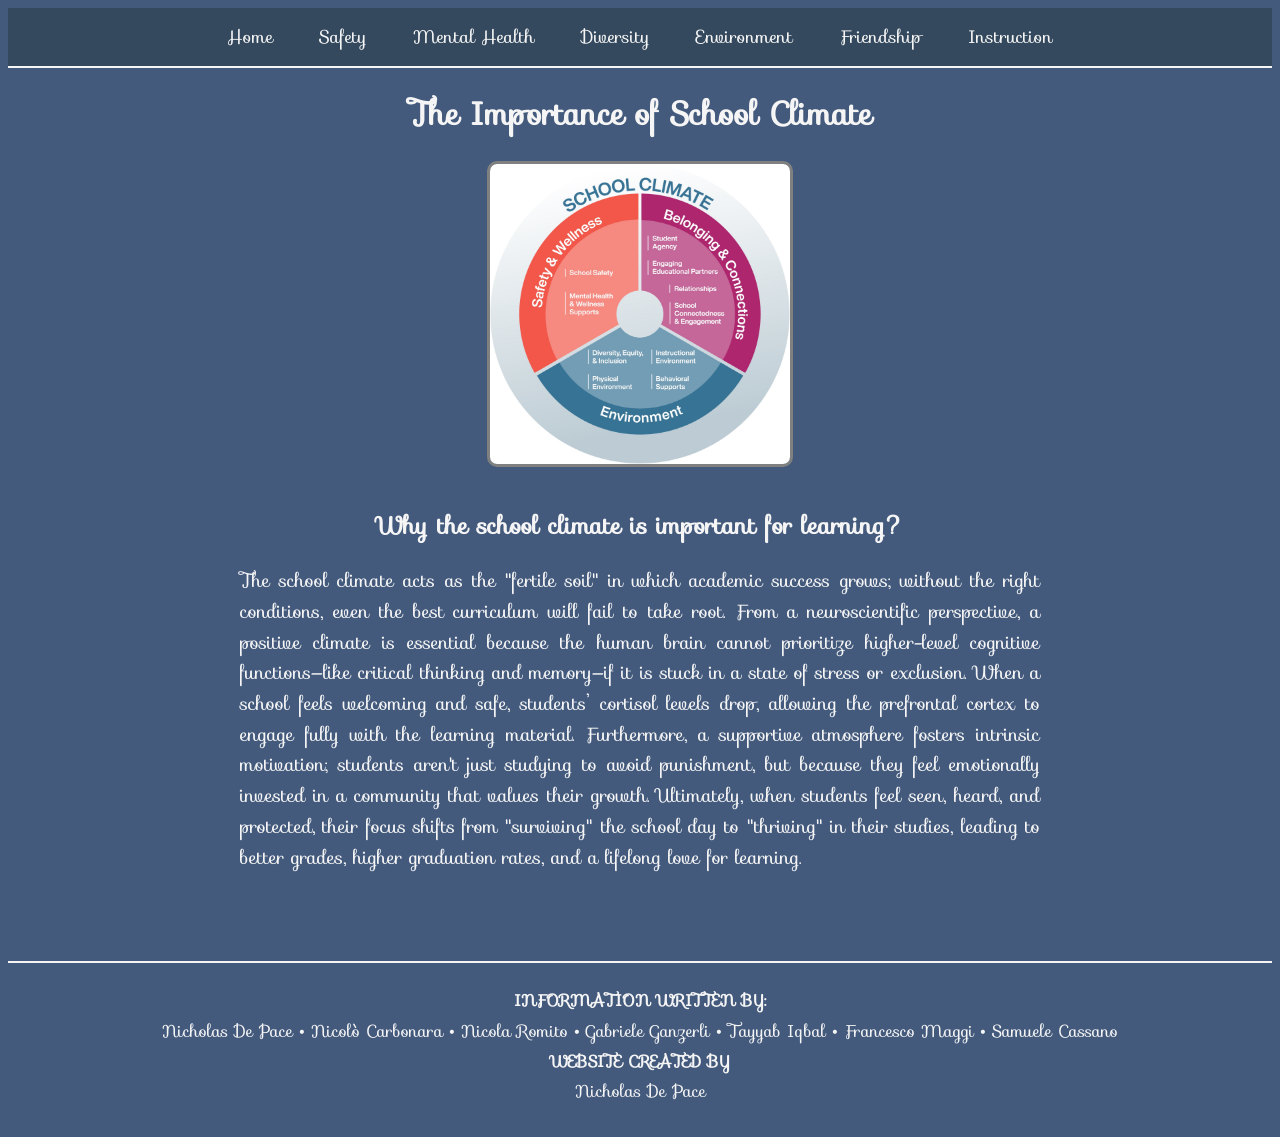
<file: index.html>
<!DOCTYPE html>
<html>
  <head>
    <link rel="stylesheet" href="style.css">
    <title>School Climate - Home</title>
  </head>
  <body>
    
    <nav>
        <a href="index.html">Home</a>
        <a href="safety.html">Safety</a>
        <a href="mental.html">Mental Health</a>
        <a href="diversity.html">Diversity</a>
        <a href="environment.html">Environment</a>
        <a href="friendship.html">Friendship</a>
        <a href="instruction.html">Instruction</a>
    </nav>

    <h1>The Importance of School Climate</h1>
    
    <img class="center" src="immagini/IMG_3028.jpeg" height="300" style="max-width:100%; object-fit: cover;">
    
    <div>
      <h2>Why the school climate is important for learning?</h2>
      <p>The school climate acts as the "fertile soil" in which academic success grows; without the right conditions, even the best curriculum will fail to take root. From a neuroscientific perspective, a positive climate is essential because the human brain cannot prioritize higher-level cognitive functions—like critical thinking and memory—if it is stuck in a state of stress or exclusion. When a school feels welcoming and safe, students’ cortisol levels drop, allowing the prefrontal cortex to engage fully with the learning material. Furthermore, a supportive atmosphere fosters intrinsic motivation; students aren't just studying to avoid punishment, but because they feel emotionally invested in a community that values their growth. Ultimately, when students feel seen, heard, and protected, their focus shifts from "surviving" the school day to "thriving" in their studies, leading to better grades, higher graduation rates, and a lifelong love for learning.</p>  
    </div>
  
    <footer>
      <p><strong>Information written by:</strong></p>
      <p>Nicholas De Pace • Nicolò Carbonara • Nicola Romito • Gabriele Ganzerli • Tayyab Iqbal • Francesco Maggi • Samuele Cassano</p>
      <p><strong>Website created by</strong></p>
      <p>Nicholas De Pace</p>
    </footer>
    

  </body>
</html>
</file>
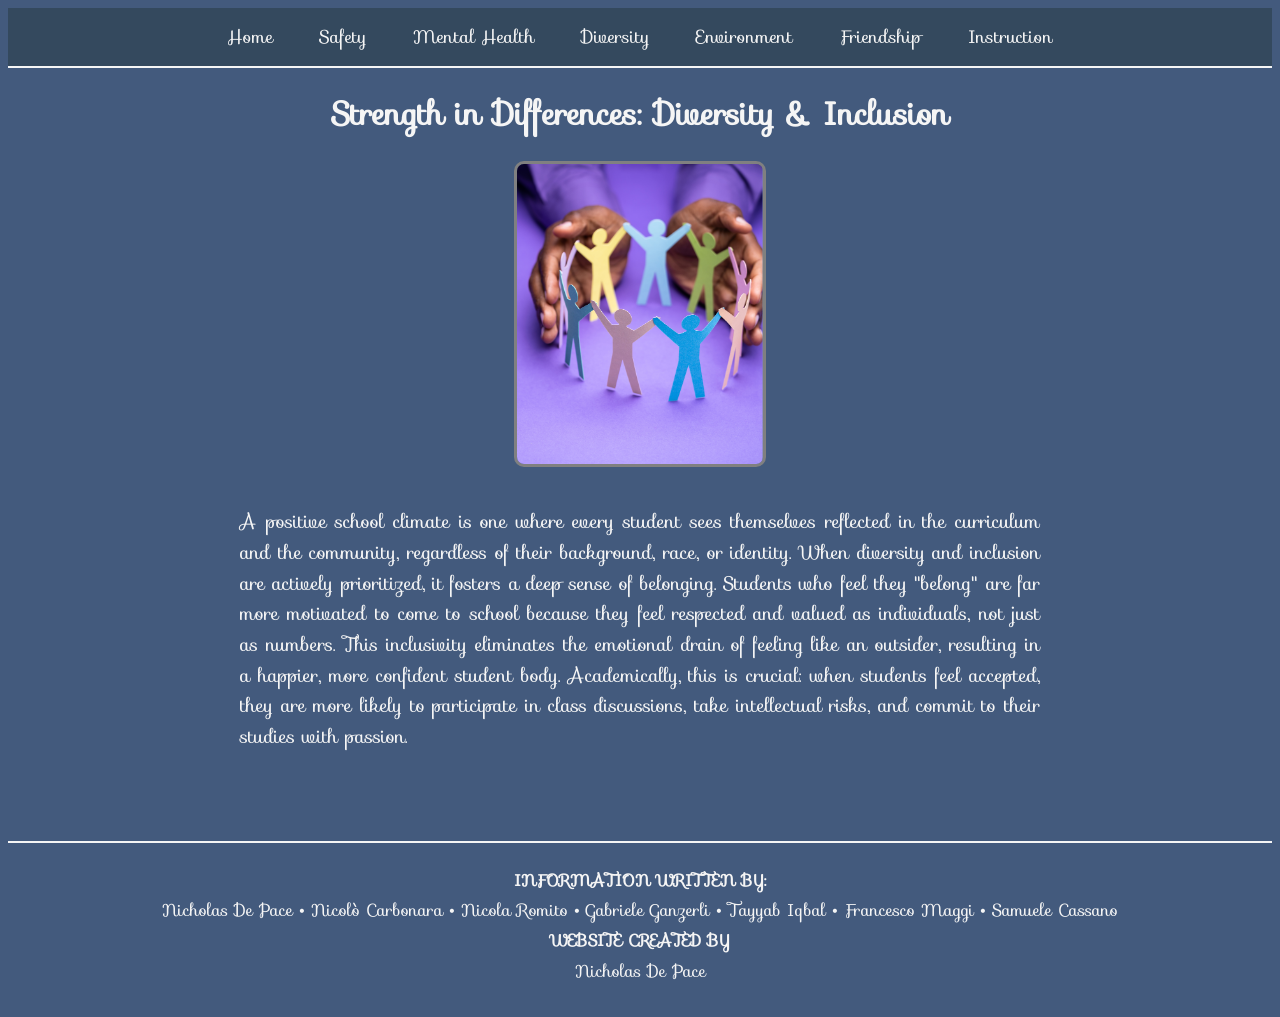
<file: diversity.html>
<!DOCTYPE html>
<html>
  <head>
    <link rel="stylesheet" href="style.css">
    <title>School Safety</title>
  </head>
  <body>
    
    <nav>
        <a href="index.html">Home</a>
        <a href="safety.html">Safety</a>
        <a href="mental.html">Mental Health</a>
        <a href="diversity.html">Diversity</a>
        <a href="environment.html">Environment</a>
        <a href="friendship.html">Friendship</a>
        <a href="instruction.html">Instruction</a>
    </nav>

    <h1>Strength in Differences: Diversity & Inclusion</h1>
    
    <img class="center" src="immagini/Inclusion.png" height="300" style="max-width:100%;"> 

    <div>
      <p>A positive school climate is one where every student sees themselves reflected in the curriculum and the community, regardless of their background, race, or identity. When diversity and inclusion are actively prioritized, it fosters a deep sense of belonging. Students who feel they "belong" are far more motivated to come to school because they feel respected and valued as individuals, not just as numbers. This inclusivity eliminates the emotional drain of feeling like an outsider, resulting in a happier, more confident student body. Academically, this is crucial: when students feel accepted, they are more likely to participate in class discussions, take intellectual risks, and commit to their studies with passion.</p>
    </div>

    <footer>
      <p><strong>Information written by:</strong></p>
      <p>Nicholas De Pace • Nicolò Carbonara • Nicola Romito • Gabriele Ganzerli • Tayyab Iqbal • Francesco Maggi • Samuele Cassano</p>
      <p><strong>Website created by</strong></p>
      <p>Nicholas De Pace</p>
    </footer>
    
  </body>
</html>
</file>
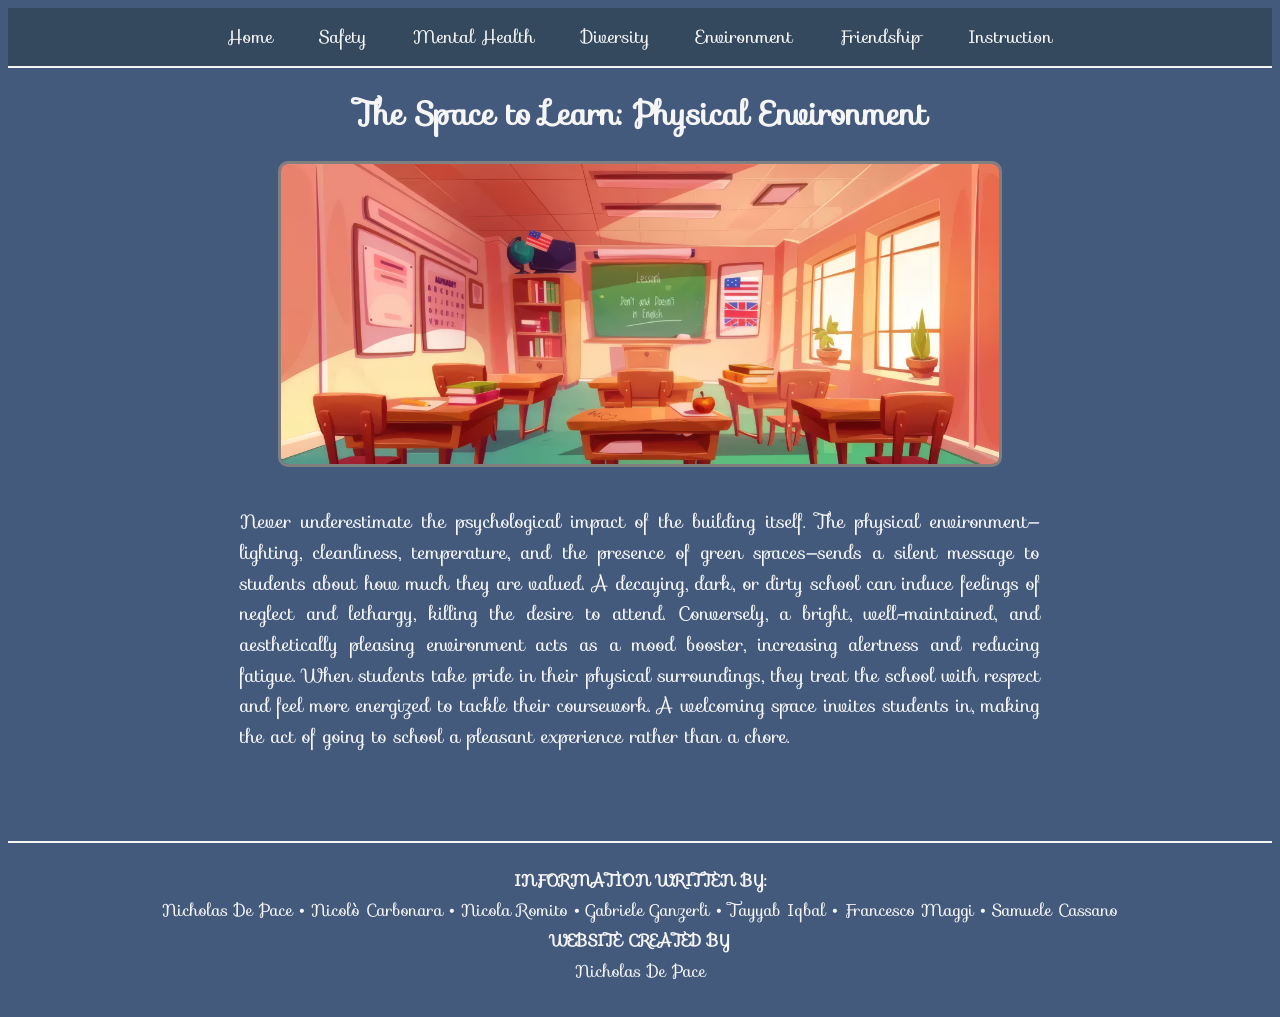
<file: environment.html>
<!DOCTYPE html>
<html>
  <head>
    <link rel="stylesheet" href="style.css">
    <title>School Safety</title>
  </head>
  <body>
    
    <nav>
        <a href="index.html">Home</a>
        <a href="safety.html">Safety</a>
        <a href="mental.html">Mental Health</a>
        <a href="diversity.html">Diversity</a>
        <a href="environment.html">Environment</a>
        <a href="friendship.html">Friendship</a>
        <a href="instruction.html">Instruction</a>
    </nav>

    <h1>The Space to Learn: Physical Environment</h1>
    
    <img class="center" src="immagini/environment.png" height="300" style="max-width:100%;"> 

    <div>
      <p>Never underestimate the psychological impact of the building itself. The physical environment—lighting, cleanliness, temperature, and the presence of green spaces—sends a silent message to students about how much they are valued. A decaying, dark, or dirty school can induce feelings of neglect and lethargy, killing the desire to attend. Conversely, a bright, well-maintained, and aesthetically pleasing environment acts as a mood booster, increasing alertness and reducing fatigue. When students take pride in their physical surroundings, they treat the school with respect and feel more energized to tackle their coursework. A welcoming space invites students in, making the act of going to school a pleasant experience rather than a chore.</p>
    </div>
    
    <footer>
      <p><strong>Information written by:</strong></p>
      <p>Nicholas De Pace • Nicolò Carbonara • Nicola Romito • Gabriele Ganzerli • Tayyab Iqbal • Francesco Maggi • Samuele Cassano</p>
      <p><strong>Website created by</strong></p>
      <p>Nicholas De Pace</p>
    </footer>

  </body>
</html>
</file>
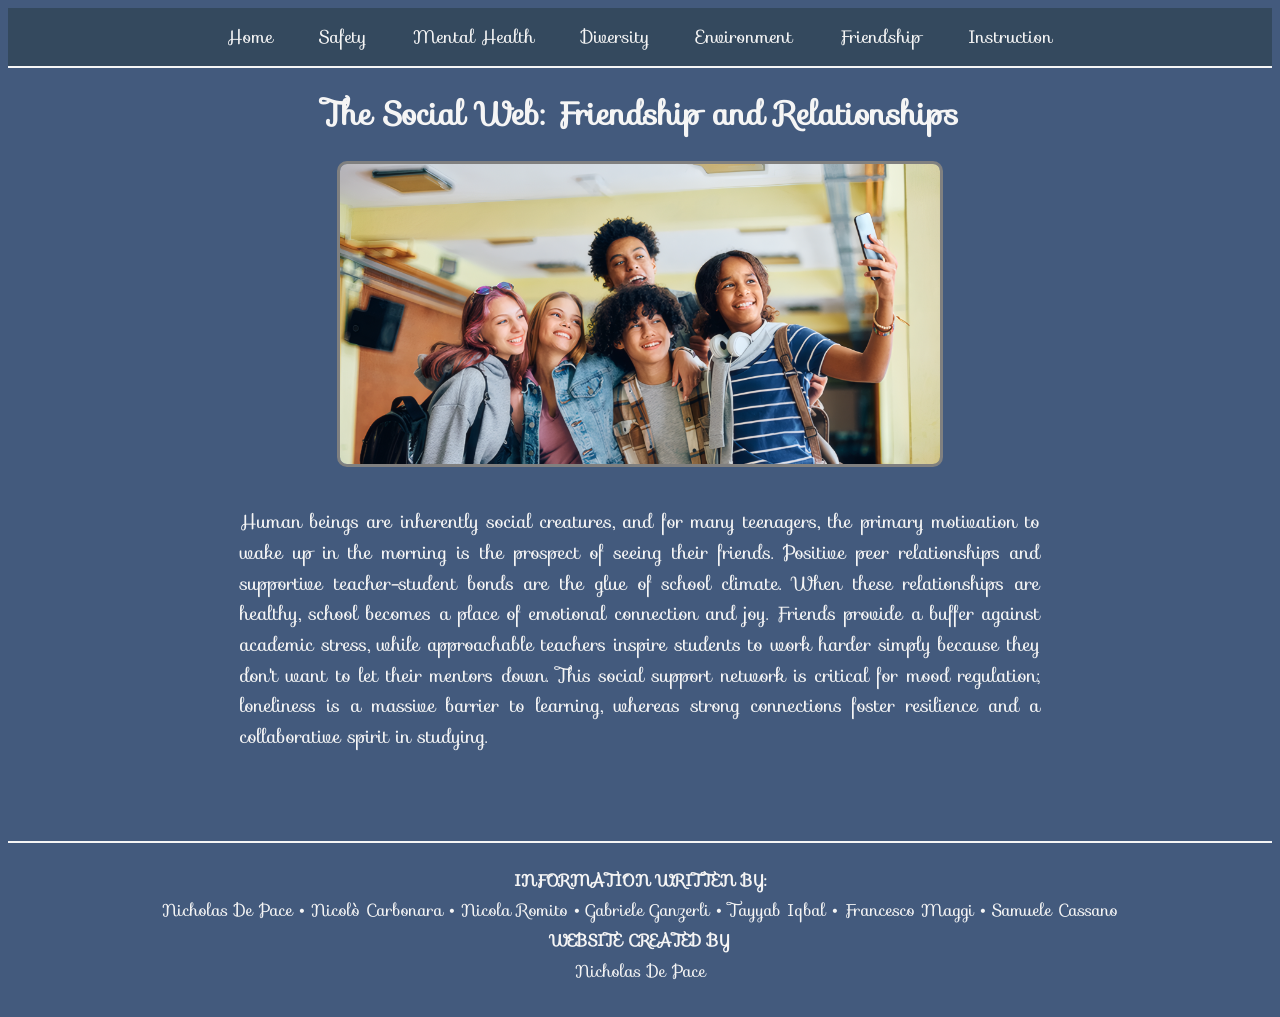
<file: friendship.html>
<!DOCTYPE html>
<html>
  <head>
    <link rel="stylesheet" href="style.css">
    <title>School Safety</title>
  </head>
  <body>
    
    <nav>
        <a href="index.html">Home</a>
        <a href="safety.html">Safety</a>
        <a href="mental.html">Mental Health</a>
        <a href="diversity.html">Diversity</a>
        <a href="environment.html">Environment</a>
        <a href="friendship.html">Friendship</a>
        <a href="instruction.html">Instruction</a>
    </nav>

    <h1>The Social Web: Friendship and Relationships</h1>
    
    <img class="center" src="immagini/Friendship.png" height="300" style="max-width:100%;"> 

    <div>
      <p>Human beings are inherently social creatures, and for many teenagers, the primary motivation to wake up in the morning is the prospect of seeing their friends. Positive peer relationships and supportive teacher-student bonds are the glue of school climate. When these relationships are healthy, school becomes a place of emotional connection and joy. Friends provide a buffer against academic stress, while approachable teachers inspire students to work harder simply because they don't want to let their mentors down. This social support network is critical for mood regulation; loneliness is a massive barrier to learning, whereas strong connections foster resilience and a collaborative spirit in studying.</p>
    </div>

    <footer>
      <p><strong>Information written by:</strong></p>
      <p>Nicholas De Pace • Nicolò Carbonara • Nicola Romito • Gabriele Ganzerli • Tayyab Iqbal • Francesco Maggi • Samuele Cassano</p>
      <p><strong>Website created by</strong></p>
      <p>Nicholas De Pace</p>
    </footer>
    
  </body>
</html>
</file>
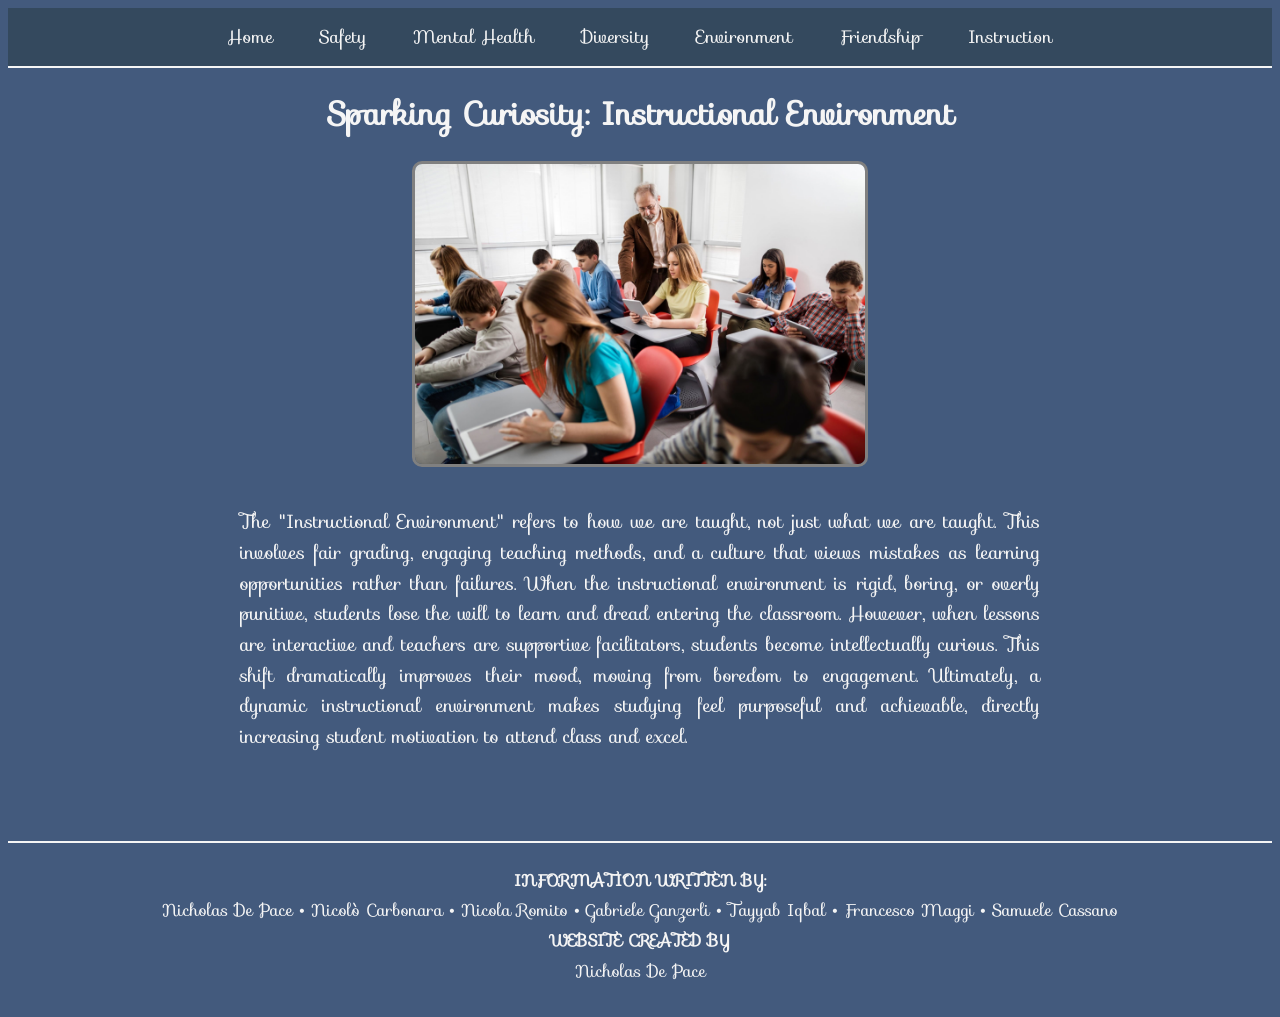
<file: instruction.html>
<!DOCTYPE html>
<html>
  <head>
    <link rel="stylesheet" href="style.css">
    <title>School Safety</title>
  </head>
  <body>
    
    <nav>
        <a href="index.html">Home</a>
        <a href="safety.html">Safety</a>
        <a href="mental.html">Mental Health</a>
        <a href="diversity.html">Diversity</a>
        <a href="environment.html">Environment</a>
        <a href="friendship.html">Friendship</a>
        <a href="instruction.html">Instruction</a>
    </nav>

    <h1>Sparking Curiosity: Instructional Environment</h1>
    
    <img class="center" src="immagini/instruction.jpeg" height="300" style="max-width:100%;"> 

    <div>
      <p>The "Instructional Environment" refers to how we are taught, not just what we are taught. This involves fair grading, engaging teaching methods, and a culture that views mistakes as learning opportunities rather than failures. When the instructional environment is rigid, boring, or overly punitive, students lose the will to learn and dread entering the classroom. However, when lessons are interactive and teachers are supportive facilitators, students become intellectually curious. This shift dramatically improves their mood, moving from boredom to engagement. Ultimately, a dynamic instructional environment makes studying feel purposeful and achievable, directly increasing student motivation to attend class and excel.</p>
    </div>

    <footer>
      <p><strong>Information written by:</strong></p>
      <p>Nicholas De Pace • Nicolò Carbonara • Nicola Romito • Gabriele Ganzerli • Tayyab Iqbal • Francesco Maggi • Samuele Cassano</p>
      <p><strong>Website created by</strong></p>
      <p>Nicholas De Pace</p>
    </footer>
    
  </body>
</html>
</file>
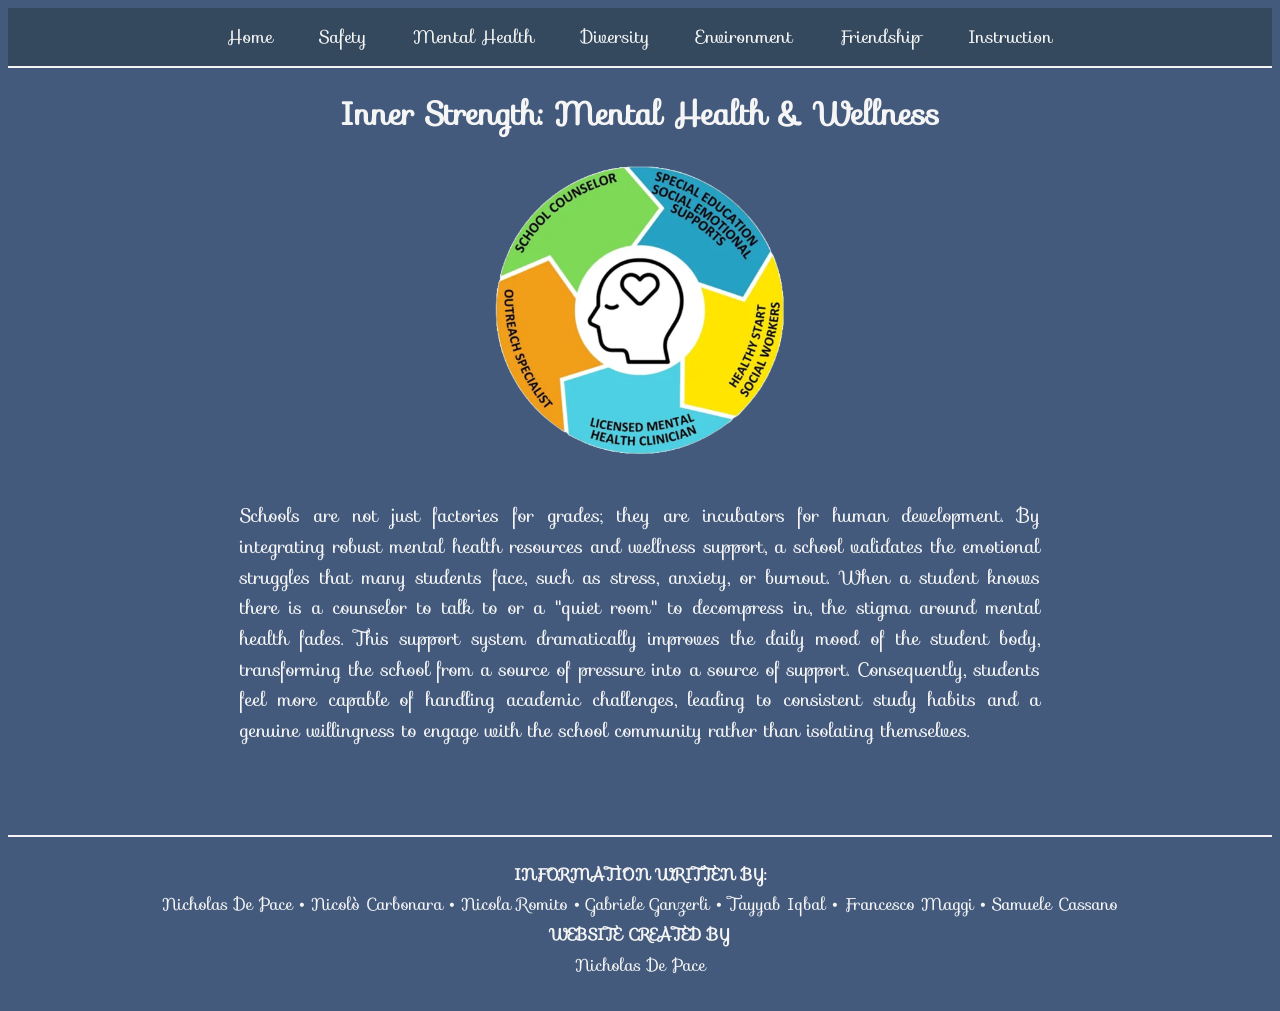
<file: mental.html>
<!DOCTYPE html>
<html>
  <head>
    <link rel="stylesheet" href="style.css">
    <title>School Safety</title>
  </head>
  <body>
    
    <nav>
        <a href="index.html">Home</a>
        <a href="safety.html">Safety</a>
        <a href="mental.html">Mental Health</a>
        <a href="diversity.html">Diversity</a>
        <a href="environment.html">Environment</a>
        <a href="friendship.html">Friendship</a>
        <a href="instruction.html">Instruction</a>
    </nav>

    <h1>Inner Strength: Mental Health & Wellness</h1>
    
    <img class="imgbordo1" src="immagini/mental health.png" height="300" style="max-width:100%;"> 

    <div>
      <p>Schools are not just factories for grades; they are incubators for human development. By integrating robust mental health resources and wellness support, a school validates the emotional struggles that many students face, such as stress, anxiety, or burnout. When a student knows there is a counselor to talk to or a "quiet room" to decompress in, the stigma around mental health fades. This support system dramatically improves the daily mood of the student body, transforming the school from a source of pressure into a source of support. Consequently, students feel more capable of handling academic challenges, leading to consistent study habits and a genuine willingness to engage with the school community rather than isolating themselves.</p>
    </div>

    <footer>
      <p><strong>Information written by:</strong></p>
      <p>Nicholas De Pace • Nicolò Carbonara • Nicola Romito • Gabriele Ganzerli • Tayyab Iqbal • Francesco Maggi • Samuele Cassano</p>
      <p><strong>Website created by</strong></p>
      <p>Nicholas De Pace</p>
    </footer>
    
  </body>
</html>
</file>
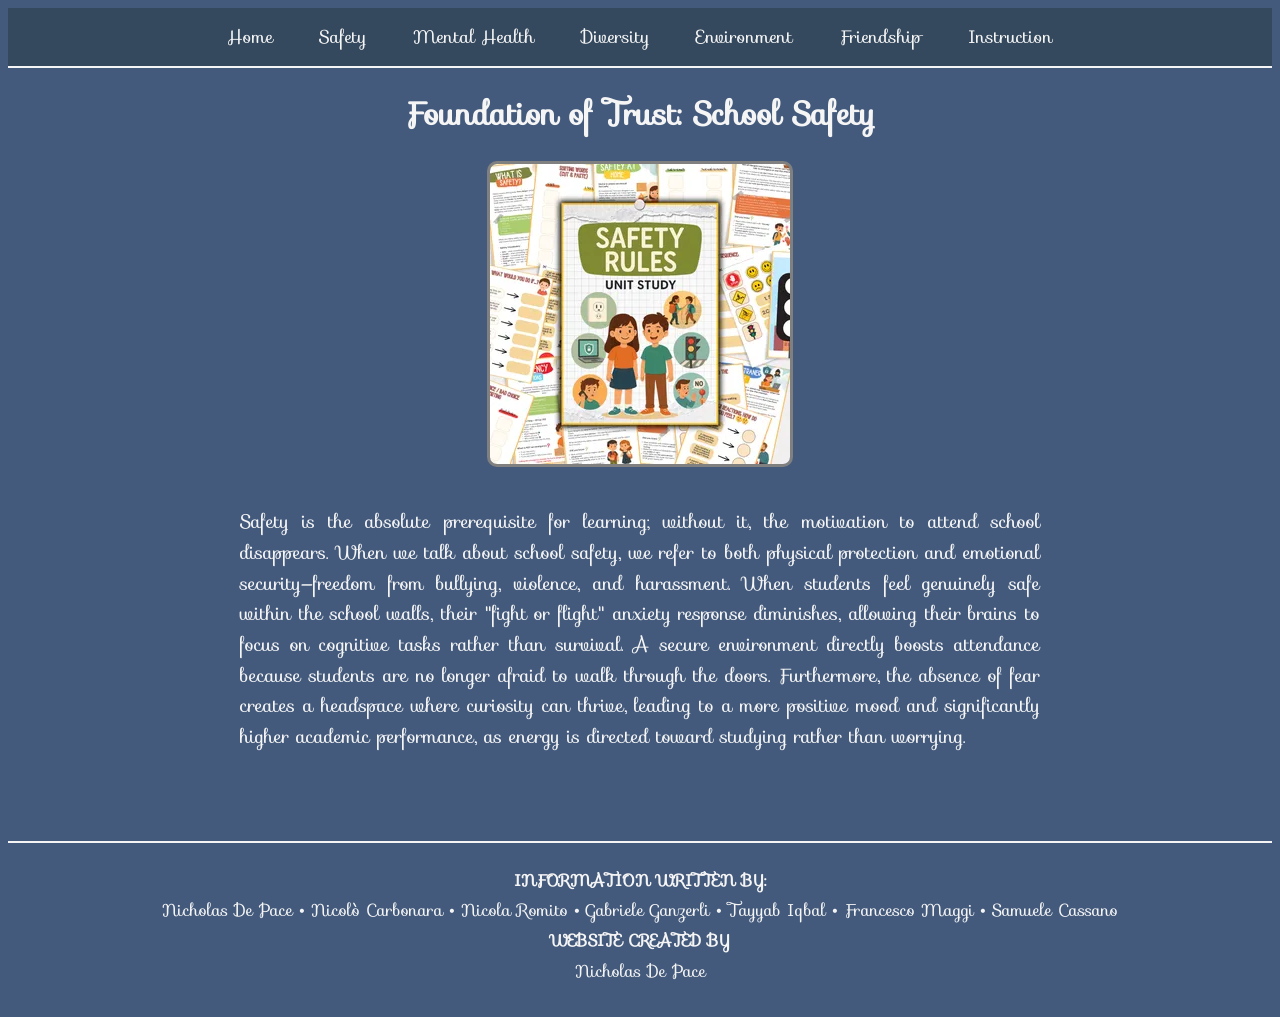
<file: safety.html>
<!DOCTYPE html>
<html>
  <head>
    <link rel="stylesheet" href="style.css">
    <title>School Safety</title>
  </head>
  <body>
    
    <nav>
        <a href="index.html">Home</a>
        <a href="safety.html">Safety</a>
        <a href="mental.html">Mental Health</a>
        <a href="diversity.html">Diversity</a>
        <a href="environment.html">Environment</a>
        <a href="friendship.html">Friendship</a>
        <a href="instruction.html">Instruction</a>
    </nav>

    <h1>Foundation of Trust: School Safety</h1>
    
    <img class="center" src="immagini/School Safety.webp" height="300" style="max-width:100%;"> 

    <div>
      <p>Safety is the absolute prerequisite for learning; without it, the motivation to attend school disappears. When we talk about school safety, we refer to both physical protection and emotional security—freedom from bullying, violence, and harassment. When students feel genuinely safe within the school walls, their "fight or flight" anxiety response diminishes, allowing their brains to focus on cognitive tasks rather than survival. A secure environment directly boosts attendance because students are no longer afraid to walk through the doors. Furthermore, the absence of fear creates a headspace where curiosity can thrive, leading to a more positive mood and significantly higher academic performance, as energy is directed toward studying rather than worrying.</p>
    </div>
    
    <footer>
      <p><strong>Information written by:</strong></p>
      <p>Nicholas De Pace • Nicolò Carbonara • Nicola Romito • Gabriele Ganzerli • Tayyab Iqbal • Francesco Maggi • Samuele Cassano</p>
      <p><strong>Website created by</strong></p>
      <p>Nicholas De Pace</p>
    </footer>

  </body>
</html>
</file>
<file: style.css>
h1 {
    text-align: center;
    font-family: "Sofia", sans-serif;
    color: whitesmoke;
}
 
body {
    background-color:#435a7d
}
  
p {
    font-family: "Sofia", sans-serif;
    color: whitesmoke;
    font-size: larger;
}

h2 {
    text-align: center;
    font-family: "Sofia", sans-serif;
    color: whitesmoke;
}
  
.center {
    display: block;
    margin-left: auto;
    margin-right: auto;
    border: solid, grey;
    border-radius: 10px;
}

  /* latin */
  @font-face {
  font-family: 'Sofia';
  font-style: normal;
  font-weight: 400;
  src: url(font/Sofia.woff2);
  unicode-range: U+0000-00FF, U+0131, U+0152-0153, U+02BB-02BC, U+02C6, U+02DA, U+02DC, U+0304, U+0308, U+0329, U+2000-206F, U+20AC, U+2122, U+2191, U+2193, U+2212, U+2215, U+FEFF, U+FFFD;
}


nav {
    background-color: #34495e; 
    text-align: center;
    padding: 15px;
    margin-bottom: 20px;
    border-bottom: 2px solid whitesmoke;
}

nav a {
    font-family: "Sofia", sans-serif;
    color: whitesmoke;
    text-decoration: none;
    font-size: 18px;
    padding: 10px 15px;
    margin: 0 5px; 
    border: 1px solid transparent; 
    border-radius: 5px;
    transition: 0.3s; 
}

nav a:hover {
    background-color: whitesmoke;
    color: #435a7d; 
    border: 1px solid whitesmoke;
}


div {
    max-width: 800px; 
    margin: 0 auto;   
    padding: 20px;
    text-align: justify; 
    line-height: 1.6;    
}

.imgbordo1 {
    display: block;
    margin-left: auto;
    margin-right: auto;
}


footer {
    background-color: #435a7d;
    color: whitesmoke;
    text-align: center;
    padding: 20px;
    margin-top: 50px;
    border-top: 2px solid whitesmoke;
    font-family: "Sofia", sans-serif;
    font-size: 14px;
}
footer p {
    margin: 5px 0;
    line-height: 1.5; 
}

footer strong {
    font-size: 16px; /* Rende il titolo "Project Team" leggermente più grande */
    text-transform: uppercase; /* Scrive il titolo in maiuscolo */
}
</file>
